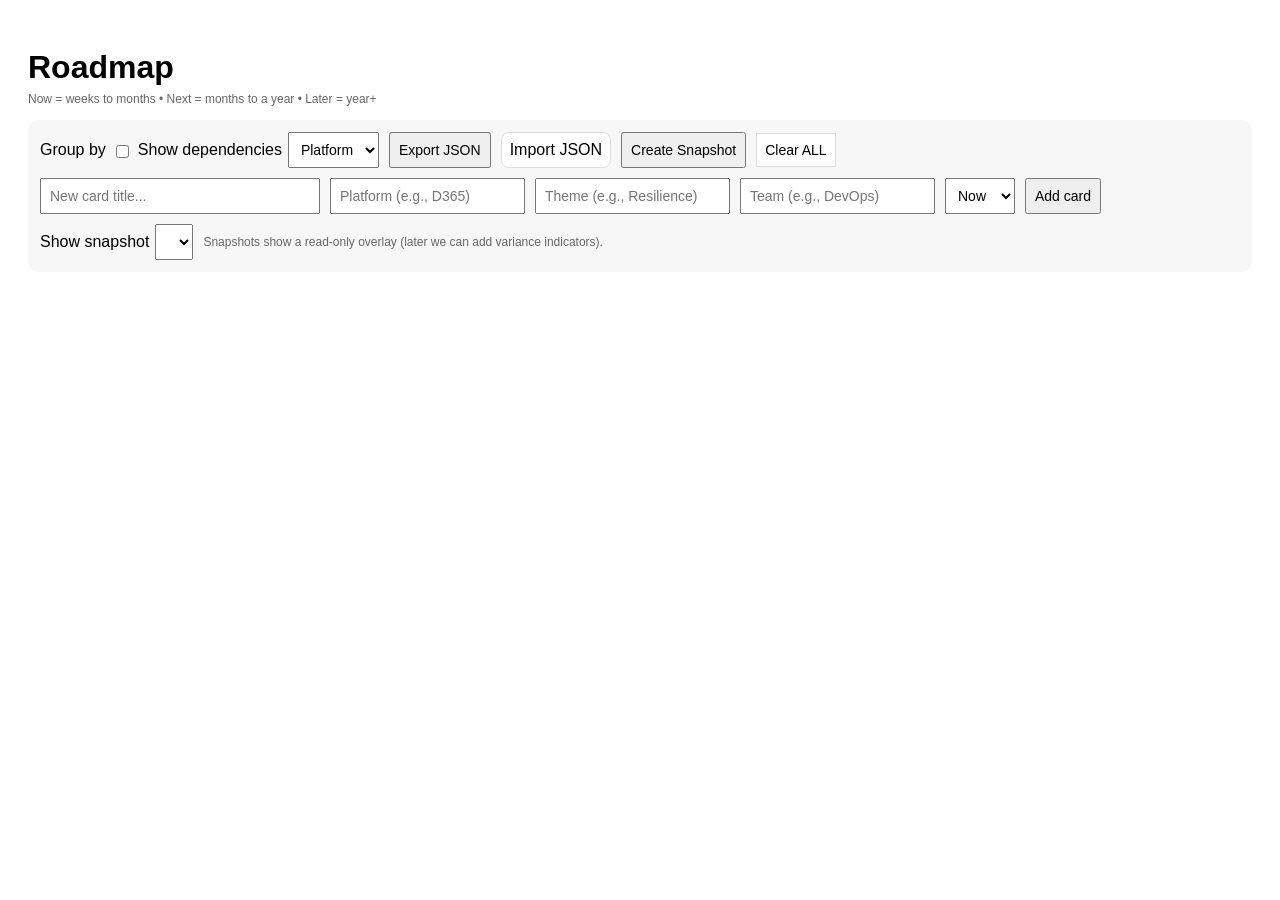
<file: index.html>
<!DOCTYPE html>
<html>
<head>
  <meta charset="utf-8" />
  <title>My Roadmap App</title>
  <link rel="stylesheet" href="styles.css" />
</head>

<body>
  <h1>Roadmap</h1>
  <div class="muted">Now = weeks to months • Next = months to a year • Later = year+</div>

  <div class="panel">
    <div class="row" style="margin-bottom: 10px;">
      <label class="label">
        Group by
        <label class="label">
          <input id="showDepsToggle" type="checkbox" />
          Show dependencies
        </label>
        <select id="groupBySelect">
          <option value="platform">Platform</option>
          <option value="theme">Theme</option>
          <option value="team">Team</option>
          <option value="none">None</option>
        </select>
      </label>

      <button id="exportBtn">Export JSON</button>
      <label class="fileLabel">
        Import JSON
        <input id="importFile" type="file" accept="application/json" />
      </label>

      <button id="snapshotBtn" title="Save a point-in-time snapshot">Create Snapshot</button>
      <button id="clearAllBtn" class="danger" title="Clears all cards and snapshots">Clear ALL</button>
    </div>

    <div class="row">
      <input id="cardTitleInput" type="text" placeholder="New card title..." style="min-width: 260px;" />

      <input id="platformInput" type="text" placeholder="Platform (e.g., D365)" />
      <input id="themeInput" type="text" placeholder="Theme (e.g., Resilience)" />
      <input id="teamInput" type="text" placeholder="Team (e.g., DevOps)" />

      <select id="horizonSelect">
        <option value="now">Now</option>
        <option value="next">Next</option>
        <option value="later">Later</option>
      </select>

      <button id="addCardBtn">Add card</button>
    </div>

    <div class="row" style="margin-top: 10px;">
      <label class="label">
        Show snapshot
        <select id="snapshotSelect"></select>
      </label>
      <span class="hint">Snapshots show a read-only overlay (later we can add variance indicators).</span>
    </div>
  </div>

  <div id="linkModeBanner"></div>
  <div id="boardWrap">
    <svg id="depSvg" aria-hidden="true"></svg>
    <div id="lanesContainer"></div>
  </div>
  
  <div id="sidePanel" class="sidePanel hidden" aria-hidden="true"></div>
  <script type="module" src="app.js"></script>
</body>
</html>
</file>
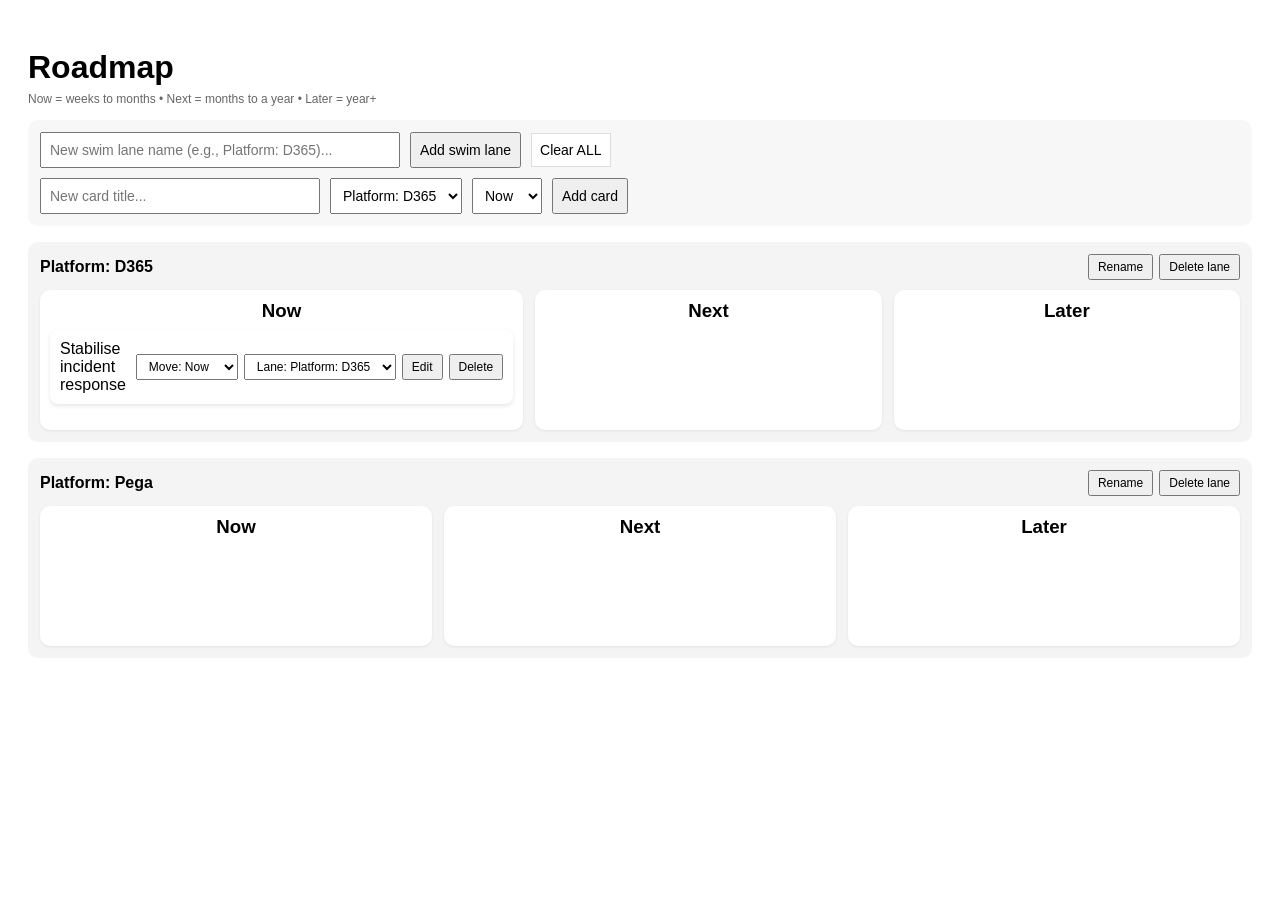
<file: index.old.html>
<!DOCTYPE html>
<html>
<head>
  <title>My Roadmap App</title>
  <style>
    body { font-family: Arial; padding: 20px; }
    h1 { margin-bottom: 6px; }
    .muted { color: #666; font-size: 12px; margin-bottom: 14px; }

    .panel {
      background: #f7f7f7;
      border-radius: 10px;
      padding: 12px;
      margin-bottom: 16px;
    }

    .row { display: flex; gap: 10px; flex-wrap: wrap; align-items: center; }
    input, select, button { padding: 8px; font-size: 14px; }
    button { cursor: pointer; }

    .swimlane {
      background: #f4f4f4;
      border-radius: 10px;
      padding: 12px;
      margin-bottom: 16px;
    }

    .swimlaneHeader {
      display: flex;
      justify-content: space-between;
      align-items: center;
      gap: 10px;
      margin-bottom: 10px;
    }

    .swimlaneTitle {
      font-weight: bold;
      font-size: 16px;
    }

    .board { display: flex; gap: 12px; }
    .column {
      flex: 1;
      background: #ffffff;
      border-radius: 10px;
      padding: 10px;
      min-height: 120px;
      box-shadow: 0 1px 3px rgba(0,0,0,0.08);
    }

    .column h3 { margin: 0 0 8px 0; text-align: center; }

    .card {
      background: white;
      padding: 10px;
      margin-bottom: 10px;
      border-radius: 8px;
      box-shadow: 0 2px 4px rgba(0,0,0,0.10);
      display: flex;
      justify-content: space-between;
      align-items: center;
      gap: 10px;
    }

    .actions { display: flex; gap: 6px; align-items: center; }
    .actions button { padding: 4px 8px; font-size: 12px; }
    .actions select { padding: 4px 8px; font-size: 12px; }

    .danger { background: #fff; border: 1px solid #ddd; }
  </style>
</head>

<body>
  <h1>Roadmap</h1>
  <div class="muted">Now = weeks to months • Next = months to a year • Later = year+</div>

  <div class="panel">
    <div class="row" style="margin-bottom: 10px;">
      <input id="laneNameInput" type="text" placeholder="New swim lane name (e.g., Platform: D365)..." style="min-width: 340px;" />
      <button id="addLaneBtn">Add swim lane</button>
      <button id="clearAllBtn" class="danger" title="Clears lanes and cards">Clear ALL</button>
    </div>

    <div class="row">
      <input id="cardTitleInput" type="text" placeholder="New card title..." style="min-width: 260px;" />
      <select id="laneSelect"></select>
      <select id="horizonSelect">
        <option value="now">Now</option>
        <option value="next">Next</option>
        <option value="later">Later</option>
      </select>
      <button id="addCardBtn">Add card</button>
    </div>
  </div>

  <div id="lanesContainer"></div>

  <script>
    const STORAGE_KEY = "roadmap_swimlanes_v1";

    function loadState() {
      try {
        return JSON.parse(localStorage.getItem(STORAGE_KEY)) || null;
      } catch {
        return null;
      }
    }

    function saveState(state) {
      localStorage.setItem(STORAGE_KEY, JSON.stringify(state));
    }

    // State model:
    // state = { lanes: [{id,name}], cards: [{id, title, laneId, horizon}] }
    let state = loadState() || {
      lanes: [
        { id: genId(), name: "Platform: D365" },
        { id: genId(), name: "Platform: Pega" }
      ],
      cards: [
        { id: genId(), title: "Stabilise incident response", laneId: null, horizon: "now" }
      ]
    };

    // Ensure sample card has a lane
    if (state.cards.length && state.cards[0].laneId === null && state.lanes.length) {
      state.cards[0].laneId = state.lanes[0].id;
      saveState(state);
    }

    function genId() {
      return (crypto.randomUUID ? crypto.randomUUID() : String(Date.now() + Math.random()));
    }

    function horizonLabel(h) {
      if (h === "now") return "Now";
      if (h === "next") return "Next";
      return "Later";
    }

    function renderLaneDropdown() {
      const laneSelect = document.getElementById("laneSelect");
      laneSelect.innerHTML = "";

      if (state.lanes.length === 0) {
        const opt = document.createElement("option");
        opt.value = "";
        opt.textContent = "No swim lanes yet";
        laneSelect.appendChild(opt);
        laneSelect.disabled = true;
      } else {
        laneSelect.disabled = false;
        for (const lane of state.lanes) {
          const opt = document.createElement("option");
          opt.value = lane.id;
          opt.textContent = lane.name;
          laneSelect.appendChild(opt);
        }
      }
    }

    function render() {
      renderLaneDropdown();

      const container = document.getElementById("lanesContainer");
      container.innerHTML = "";

      for (const lane of state.lanes) {
        const laneWrap = document.createElement("div");
        laneWrap.className = "swimlane";

        // Header
        const header = document.createElement("div");
        header.className = "swimlaneHeader";

        const title = document.createElement("div");
        title.className = "swimlaneTitle";
        title.textContent = lane.name;

        const headerActions = document.createElement("div");
        headerActions.className = "actions";

        const renameBtn = document.createElement("button");
        renameBtn.textContent = "Rename";
        renameBtn.onclick = () => renameLane(lane.id);

        const delLaneBtn = document.createElement("button");
        delLaneBtn.textContent = "Delete lane";
        delLaneBtn.onclick = () => deleteLane(lane.id);

        headerActions.appendChild(renameBtn);
        headerActions.appendChild(delLaneBtn);

        header.appendChild(title);
        header.appendChild(headerActions);

        // Board
        const board = document.createElement("div");
        board.className = "board";

        board.appendChild(renderColumn(lane.id, "now"));
        board.appendChild(renderColumn(lane.id, "next"));
        board.appendChild(renderColumn(lane.id, "later"));

        laneWrap.appendChild(header);
        laneWrap.appendChild(board);
        container.appendChild(laneWrap);
      }
    }

    function renderColumn(laneId, horizon) {
      const col = document.createElement("div");
      col.className = "column";

      const h = document.createElement("h3");
      h.textContent = horizonLabel(horizon);
      col.appendChild(h);

      const cardsHere = state.cards.filter(c => c.laneId === laneId && c.horizon === horizon);

      for (const card of cardsHere) {
        col.appendChild(renderCard(card));
      }

      return col;
    }

    function renderCard(card) {
      const el = document.createElement("div");
      el.className = "card";

      const title = document.createElement("div");
      title.textContent = card.title;

      const actions = document.createElement("div");
      actions.className = "actions";

      // Move horizon dropdown
      const moveH = document.createElement("select");
      for (const h of ["now","next","later"]) {
        const opt = document.createElement("option");
        opt.value = h;
        opt.textContent = `Move: ${horizonLabel(h)}`;
        if (card.horizon === h) opt.selected = true;
        moveH.appendChild(opt);
      }
      moveH.onchange = (e) => {
        card.horizon = e.target.value;
        saveState(state);
        render();
      };

      // Move lane dropdown (optional but very handy)
      const moveLane = document.createElement("select");
      for (const lane of state.lanes) {
        const opt = document.createElement("option");
        opt.value = lane.id;
        opt.textContent = `Lane: ${lane.name}`;
        if (card.laneId === lane.id) opt.selected = true;
        moveLane.appendChild(opt);
      }
      moveLane.onchange = (e) => {
        card.laneId = e.target.value;
        saveState(state);
        render();
      };

      const editBtn = document.createElement("button");
      editBtn.textContent = "Edit";
      editBtn.onclick = () => editCard(card.id);

      const delBtn = document.createElement("button");
      delBtn.textContent = "Delete";
      delBtn.onclick = () => deleteCard(card.id);

      actions.appendChild(moveH);
      actions.appendChild(moveLane);
      actions.appendChild(editBtn);
      actions.appendChild(delBtn);

      el.appendChild(title);
      el.appendChild(actions);

      return el;
    }

    // Actions: lanes
    function addLane() {
      const input = document.getElementById("laneNameInput");
      const name = input.value.trim();
      if (!name) return;

      state.lanes.push({ id: genId(), name });
      saveState(state);
      render();

      input.value = "";
      input.focus();
    }

    function renameLane(laneId) {
      const lane = state.lanes.find(l => l.id === laneId);
      if (!lane) return;

      const updated = prompt("Rename swim lane:", lane.name);
      if (updated === null) return;
      const trimmed = updated.trim();
      if (!trimmed) return;

      lane.name = trimmed;
      saveState(state);
      render();
    }

    function deleteLane(laneId) {
      const lane = state.lanes.find(l => l.id === laneId);
      if (!lane) return;

      const ok = confirm(`Delete swim lane "${lane.name}" and all its cards?`);
      if (!ok) return;

      state.lanes = state.lanes.filter(l => l.id !== laneId);
      state.cards = state.cards.filter(c => c.laneId !== laneId);

      saveState(state);
      render();
    }

    // Actions: cards
    function addCard() {
      const titleInput = document.getElementById("cardTitleInput");
      const laneSelect = document.getElementById("laneSelect");
      const horizonSelect = document.getElementById("horizonSelect");

      const title = titleInput.value.trim();
      if (!title) return;

      if (state.lanes.length === 0) {
        alert("Add a swim lane first.");
        return;
      }

      const newCard = {
        id: genId(),
        title,
        laneId: laneSelect.value,
        horizon: horizonSelect.value
      };

      state.cards.push(newCard);
      saveState(state);
      render();

      titleInput.value = "";
      titleInput.focus();
    }

    function editCard(cardId) {
      const card = state.cards.find(c => c.id === cardId);
      if (!card) return;

      const updated = prompt("Edit card title:", card.title);
      if (updated === null) return;
      const trimmed = updated.trim();
      if (!trimmed) return;

      card.title = trimmed;
      saveState(state);
      render();
    }

    function deleteCard(cardId) {
      state.cards = state.cards.filter(c => c.id !== cardId);
      saveState(state);
      render();
    }

    function clearAll() {
      if (!confirm("Clear ALL lanes and cards?")) return;
      state = { lanes: [], cards: [] };
      saveState(state);
      render();
    }

    // Wire up UI
    document.getElementById("addLaneBtn").onclick = addLane;
    document.getElementById("addCardBtn").onclick = addCard;
    document.getElementById("clearAllBtn").onclick = clearAll;

    document.getElementById("laneNameInput").addEventListener("keydown", (e) => {
      if (e.key === "Enter") addLane();
    });

    document.getElementById("cardTitleInput").addEventListener("keydown", (e) => {
      if (e.key === "Enter") addCard();
    });

    render();
  </script>
</body>
</html>
</file>
<file: styles.css>
body { font-family: Arial; padding: 20px; }
h1 { margin-bottom: 6px; }
.muted { color: #666; font-size: 12px; margin-bottom: 14px; }

.panel {
  background: #f7f7f7;
  border-radius: 10px;
  padding: 12px;
  margin-bottom: 16px;
}

.row { display: flex; gap: 10px; flex-wrap: wrap; align-items: center; }
input, select, button { padding: 8px; font-size: 14px; }
button { cursor: pointer; }

.label { display: flex; gap: 6px; align-items: center; }
.hint { color: #666; font-size: 12px; }

.fileLabel {
  display: inline-flex;
  align-items: center;
  gap: 8px;
  padding: 8px;
  background: white;
  border-radius: 8px;
  border: 1px solid #ddd;
  cursor: pointer;
}
.fileLabel input { display: none; }

.swimlane {
  background: #f4f4f4;
  border-radius: 10px;
  padding: 12px;
  margin-bottom: 16px;
}

.swimlaneHeader {
  display: flex;
  justify-content: space-between;
  align-items: center;
  gap: 10px;
  margin-bottom: 10px;
}

.swimlaneTitle { font-weight: bold; font-size: 16px; }

.board { display: flex; gap: 12px; }
.column {
  flex: 1;
  background: #ffffff;
  border-radius: 10px;
  padding: 10px;
  min-height: 120px;
  box-shadow: 0 1px 3px rgba(0,0,0,0.08);
  border: 1px dashed transparent;
}

.column h3 { margin: 0 0 8px 0; text-align: center; }

.card {
  background: white;
  padding: 10px;
  margin-bottom: 10px;
  border-radius: 8px;
  box-shadow: 0 2px 4px rgba(0,0,0,0.10);
  display: flex;
  justify-content: space-between;
  align-items: center;
  gap: 10px;
}

.card[draggable="true"] { cursor: grab; }
.card.dragging { opacity: 0.6; }
.column.dropTarget { border-color: #aaa; background: #fafafa; }

.meta { font-size: 12px; color: #666; margin-top: 6px; display: flex; gap: 10px; flex-wrap: wrap; }

.actions { display: flex; gap: 6px; align-items: center; }
.actions button { padding: 4px 8px; font-size: 12px; }

.danger { background: #fff; border: 1px solid #ddd; }
.badges { display: flex; gap: 8px; margin-top: 6px; flex-wrap: wrap; }
.badge {
  font-size: 12px;
  padding: 2px 8px;
  border-radius: 999px;
  border: 1px solid rgba(0,0,0,0.12);
  background: rgba(0,0,0,0.02);
  color: #333;
}

.badgeWarn { border-color: rgba(0,0,0,0.25); background: rgba(0,0,0,0.04); }
.badgeRisk { border-color: #d09a00; background: rgba(208,154,0,0.12); }
.badgeSevere { border-color: #c0392b; background: rgba(192,57,43,0.12); }

.linkModeBanner {
  padding: 10px;
  border-radius: 10px;
  background: rgba(0,0,0,0.04);
  border: 1px solid rgba(0,0,0,0.12);
  margin-bottom: 12px;
  display: flex;
  justify-content: space-between;
  align-items: center;
  gap: 10px;
}

.card.linkSource {
  outline: 3px solid rgba(0,0,0,0.35);
}
#boardWrap { position: relative; }

#lanesContainer {
  position: relative;
  z-index: 10;
}

#depSvg {
  position: absolute;
  inset: 0;
  width: 100%;
  height: 100%;
  pointer-events: none;
  z-index: 50; /* 👈 ABOVE the board so arrows are visible */
}
/* Toggle checkbox alignment */
.label input[type="checkbox"] { transform: translateY(1px); }

/* Side panel */
.sidePanel {
  position: fixed;
  top: 20px;
  right: 20px;
  width: 380px;
  max-width: calc(100vw - 40px);
  max-height: calc(100vh - 40px);
  overflow: auto;
  background: white;
  border-radius: 14px;
  border: 1px solid rgba(0,0,0,0.14);
  box-shadow: 0 12px 40px rgba(0,0,0,0.22);
  padding: 12px;
  z-index: 200;
}

.sidePanel.hidden { display: none; }

.panelHeader {
  display: flex;
  justify-content: space-between;
  align-items: flex-start;
  gap: 10px;
  margin-bottom: 10px;
}

.panelTitle {
  font-weight: 700;
  font-size: 14px;
  line-height: 1.2;
}

.panelSub {
  font-size: 12px;
  color: #666;
  margin-top: 4px;
}

.panelSection {
  margin-top: 12px;
  padding-top: 12px;
  border-top: 1px solid rgba(0,0,0,0.08);
}

.depRow {
  display: flex;
  justify-content: space-between;
  align-items: center;
  gap: 10px;
  padding: 8px;
  border-radius: 10px;
  background: rgba(0,0,0,0.02);
  border: 1px solid rgba(0,0,0,0.08);
  margin-bottom: 8px;
}

.depRowTitle { font-size: 13px; }
.depRowMeta { font-size: 12px; color: #666; margin-top: 3px; }

.smallBtn { padding: 6px 10px; font-size: 12px; }

.select {
  padding: 8px;
  font-size: 14px;
  width: 100%;
  border-radius: 10px;
  border: 1px solid rgba(0,0,0,0.18);
}

/* Selected card highlight */
.card.selected {
  outline: 3px solid rgba(0,0,0,0.25);
}
</file>
